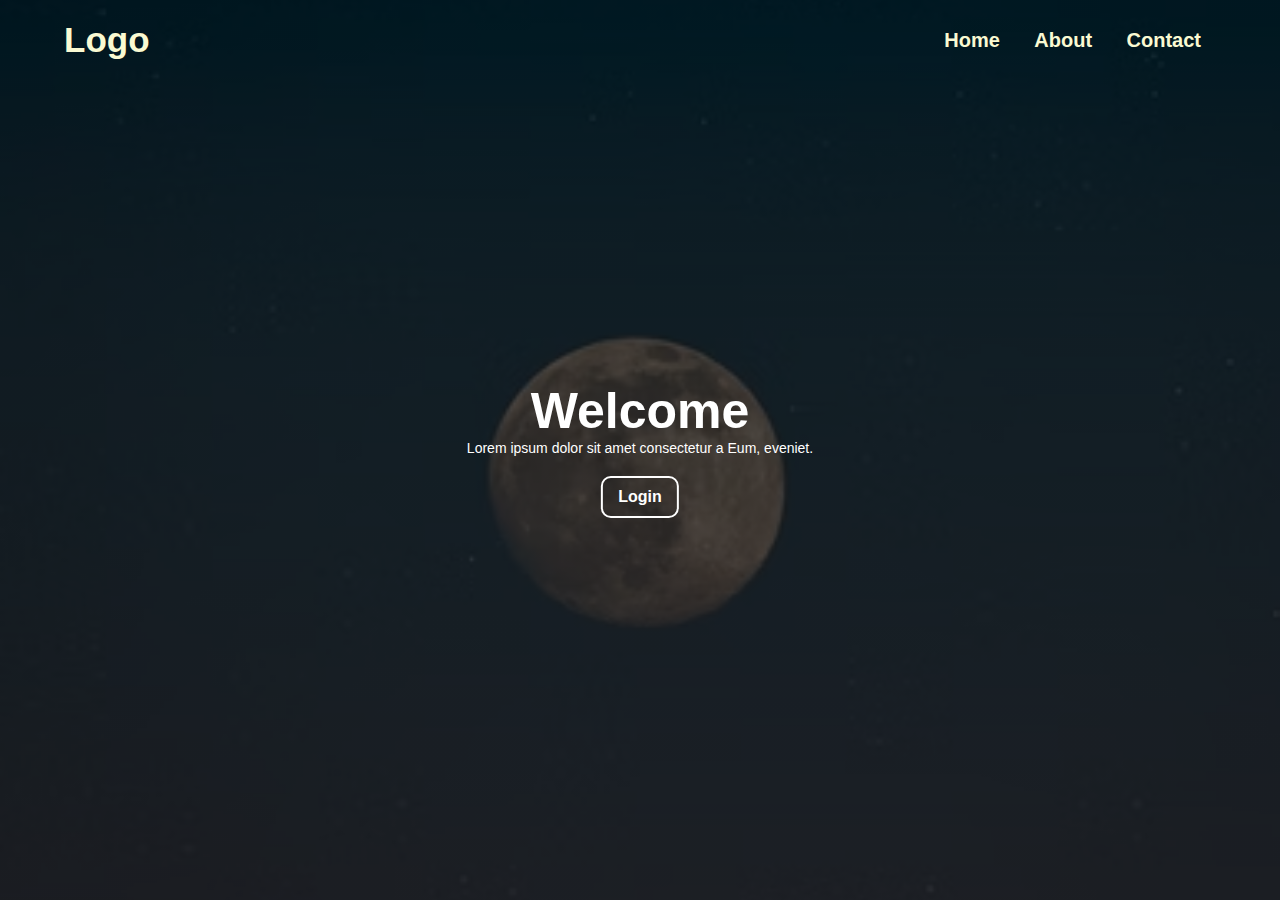
<file: index.html>
<!DOCTYPE html>
<html lang="en">
<head>
    <meta charset="UTF-8">
    <meta http-equiv="X-UA-Compatible" content="IE=edge">
    <meta name="viewport" content="width=device-width, initial-scale=1.0">
    <link rel="stylesheet" href="style.css">
    <title>Document</title>

</head>
<body>
<!-- <div id="input"></div>

<button>click</button> -->

<div class="container " >
    <nav class="auto">
    <h3>Logo</h3>
        <ul>
            <li><a href="#">Home</a></li>
            <li><a href="#">About</a></li>
            <li><a href="#">Contact</a></li>
        </ul>
    </nav>
    <div class="center">
        <h1>Welcome</h1>
        <p>Lorem ipsum dolor sit amet consectetur a Eum, eveniet.</p>
        <a href="login.html" class="login" target="_blank">Login</a>
    </div>
    <footer></footer>
</div>



<script>
const div = document.getElementById("input")
// function change() {
//     div.style.background='pink'
// }
// div.addEventListener("mouseover",function(){
//     div.style.background='green'
// })
// div.addEventListener("mouseout",function(){
//     div.style.background='pink'
// })

// function ayush() {
//  if(div.style.background=="yellow"){
//      div.style.background='red'
//  }else if(div.style.background=='red'){
//     div.style.background='green'
//  } else if(div.style.background=='green'){
//     div.style.background='blue'
//  }else{
//      div.style.background='yellow'
//  }
// }




</script>
</body>
</html>
</file>
<file: style.css>
*{
    padding: 0;
    margin: 0;
    box-sizing: border-box;
    font-family: Arial, Helvetica, sans-serif
}
#input{
    width: 100px;
    height: 100px;
    background: yellow;
    border: 2px solid green;
    border-radius: 10px;
}
button{
    margin-top: 10px;
    padding: 10px 15px;
    border-radius: 5px;
    border: 2px solid green;
    font-weight: bold;
    background: transparent;
}
.auto{
    max-width: 1200px;
    width: 90%;
    margin: 20px auto;
}
.container{
width: 100%;
height: 100vh;
background-image: linear-gradient(rgba(0,0,0,0.7),rgba(0,0,0,0.7)),url(img/1.jpg.avif);
background-position: center;
background-size: cover;
overflow: hidden;
position: relative;
}
nav{
    display: flex;
    align-items: center;
    justify-content: space-between;
   
  
}
nav h3{
   color: lightgoldenrodyellow;
   font-size: 35px;
   cursor: pointer;
}
li{
    display: inline-block;
    padding: 0 15px
}
ul li a{
    text-decoration: none;
    color: lightgoldenrodyellow;
    font-weight:  bold;
    font-size: 20px;
    transition: 1s;
}
li a:hover{
    color: brown
}

.center{
    color: white;
    position: absolute;
    top: 50%;
    left: 50%;
    transform: translate(-50%,-50%);
    text-align: center;
}
.center h1{
    font-size: 50px;
}
.center p {
    font-size: 14px;
}
.login{
    display: inline-block;
    padding: 10px 15px;
    border: 2px solid white;
    border-radius: 10px;
    background: transparent;
    transition:  1s;    
    text-decoration: none;
    font-weight: bold;
    color: white;
    margin-top: 20px
}
.login:hover{
    background:white;
    color: black;
}
</file>
